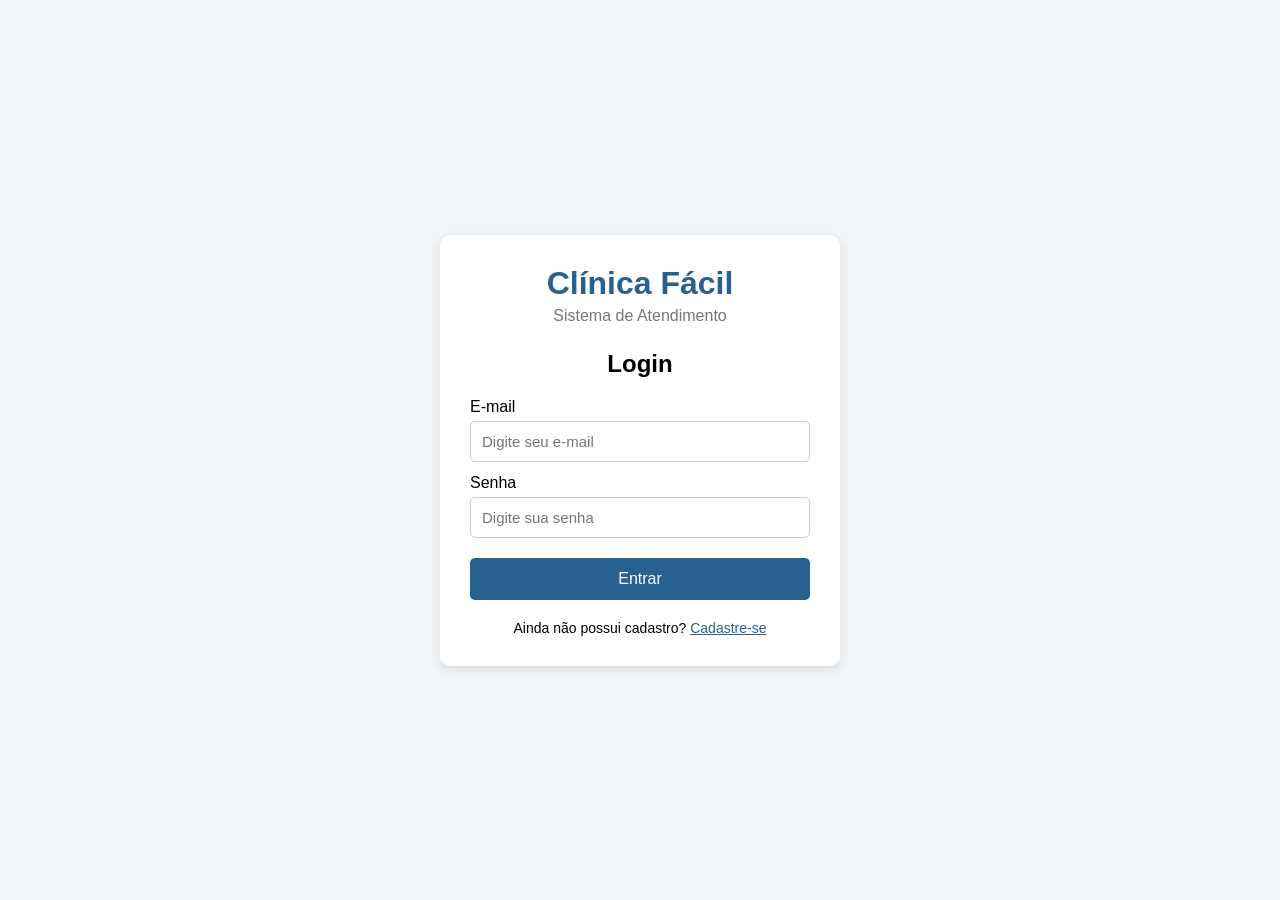
<file: Projeto Software/index.html>
<!DOCTYPE html>
<html lang="pt-BR">
<head>
    <meta charset="UTF-8">
    <meta name="viewport" content="width=device-width, initial-scale=1.0">
    <title>Login - Sistema de Filas</title>
    <link rel="stylesheet" href="style.css">
</head>
<body>
    <div class="container">
        <div class="card">
            <h1>Clínica Fácil</h1>
            <p class="subtitulo">Sistema de Atendimento</p>
            <h2>Login</h2>
            <form id="loginForm">
                <label for="email">E-mail</label>
                <input type="email" id="email" placeholder="Digite seu e-mail">
                <label for="senha">Senha</label>
                <input type="password" id="senha" placeholder="Digite sua senha">
                <button type="submit">Entrar</button>
            </form>
            <p id="mensagem"></p>
            <p class="link">
                Ainda não possui cadastro?
                <a href="cadastro.html">Cadastre-se</a>
            </p>
        </div>
    </div>
    <script src="script.js"></script>
</body>
</html>
</file>
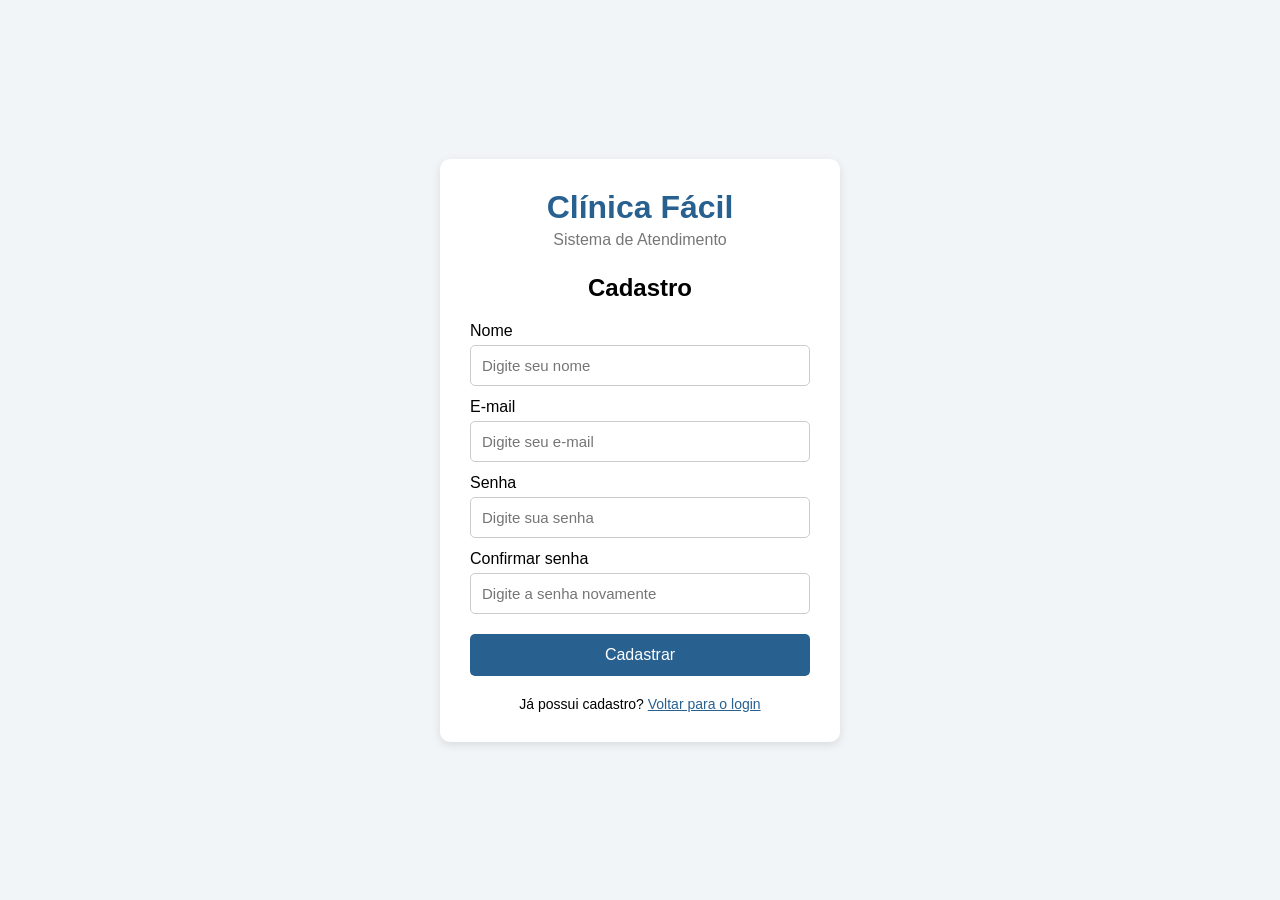
<file: Projeto Software/cadastro.html>
<!DOCTYPE html>
<html lang="pt-BR">
<head>
    <meta charset="UTF-8">
    <meta name="viewport" content="width=device-width, initial-scale=1.0">
    <title>Cadastro - Sistema de Filas</title>
    <link rel="stylesheet" href="style.css">
</head>
<body>
    <div class="container">
        <div class="card">
            <h1>Clínica Fácil</h1>
            <p class="subtitulo">Sistema de Atendimento</p>
            <h2>Cadastro</h2>
            <form id="cadastroForm">
                <label for="nome">Nome</label>
                <input type="text" id="nome" placeholder="Digite seu nome">
                <label for="emailCadastro">E-mail</label>
                <input type="email" id="emailCadastro" placeholder="Digite seu e-mail">
                <label for="senhaCadastro">Senha</label>
                <input type="password" id="senhaCadastro" placeholder="Digite sua senha">
                <label for="confirmarSenha">Confirmar senha</label>
                <input type="password" id="confirmarSenha" placeholder="Digite a senha novamente">
                <button type="submit">Cadastrar</button>
            </form>
            <p id="mensagemCadastro"></p>
            <p class="link">
                Já possui cadastro?
                <a href="index.html">Voltar para o login</a>
            </p>
        </div>
    </div>
    <script src="script.js"></script>
</body>
</html>
</file>
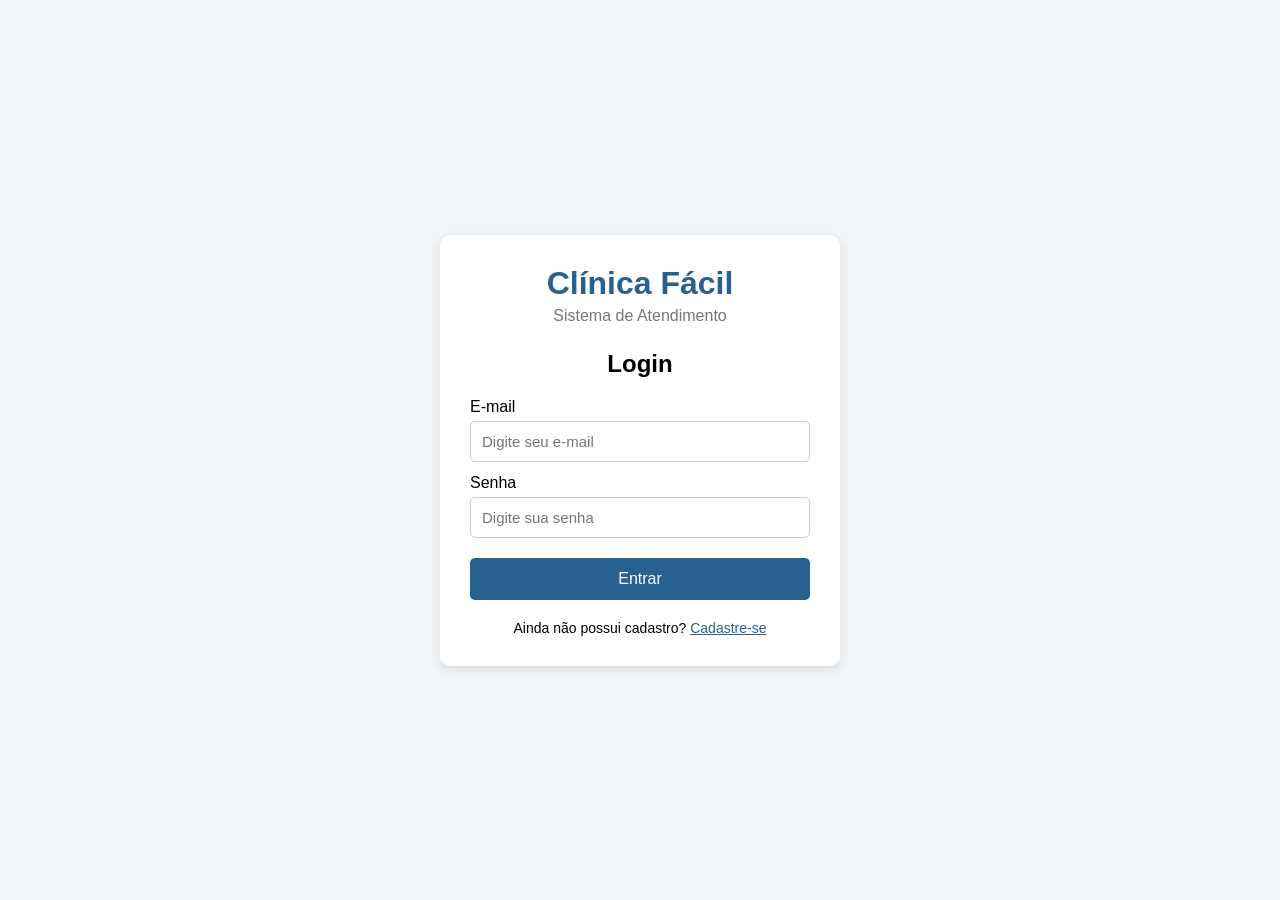
<file: Projeto Software/fila.html>
<!DOCTYPE html>
<html lang="pt-BR">
<head>
    <meta charset="UTF-8">
    <meta name="viewport" content="width=device-width, initial-scale=1.0">
    <title>Fila - Sistema de Atendimento</title>
    <link rel="stylesheet" href="style.css">
</head>
<body>
    <div class="container">
        <div class="card fila-card">
            <h1>Clínica Fácil</h1>
            <p class="subtitulo">Sistema de Atendimento</p>
            <h2>Fila de Atendimento</h2>
            <div class="senha-atual">
                <p>Senha atual</p>
                <strong id="senhaAtual">A000</strong>
            </div>
            <div class="info-fila">
                <p>Próxima senha:</p>
                <strong id="proximaSenha">A001</strong>
            </div>
            <button id="gerarSenha">Gerar minha senha</button>
            <p id="minhaSenha"></p>
            <button class="botao-secundario" id="sair">Sair</button>
        </div>
    </div>
    <script src="script.js"></script>
</body>
</html>
</file>
<file: Projeto Software/style.css>
* {
    box-sizing: border-box;
    margin: 0;
    padding: 0;
}
body {
    font-family: Arial, sans-serif;
    background-color: #f2f5f7;
    min-height: 100vh;
}
.container {
    display: flex;
    justify-content: center;
    align-items: center;
    min-height: 100vh;
    padding: 20px;
}
.card {
    background-color: white;
    width: 100%;
    max-width: 400px;
    padding: 30px;
    border-radius: 10px;
    box-shadow: 0 3px 10px rgba(0, 0, 0, 0.1);
}
h1 {
    text-align: center;
    color: #286090;
    margin-bottom: 5px;
}
.subtitulo {
    text-align: center;
    color: #777;
    margin-bottom: 25px;
}
h2 {
    text-align: center;
    margin-bottom: 20px;
}
label {
    display: block;
    margin-top: 12px;
    margin-bottom: 5px;
}
input {
    width: 100%;
    padding: 11px;
    border: 1px solid #ccc;
    border-radius: 5px;
    font-size: 15px;
}
button {
    width: 100%;
    padding: 12px;
    margin-top: 20px;
    border: none;
    border-radius: 5px;
    background-color: #286090;
    color: white;
    font-size: 16px;
    cursor: pointer;
}
button:hover {
    background-color: #204d74;
}
.link {
    text-align: center;
    margin-top: 20px;
    font-size: 14px;
}
a {
    color: #286090;
}
#mensagem,
#mensagemCadastro {
    text-align: center;
    margin-top: 15px;
}
.senha-atual {
    text-align: center;
    background-color: #f2f5f7;
    padding: 20px;
    border-radius: 8px;
    margin-bottom: 20px;
}
.senha-atual p {
    margin-bottom: 10px;
}
.senha-atual strong {
    font-size: 42px;
    color: #286090;
}
.info-fila {
    text-align: center;
    margin-bottom: 10px;
}
.info-fila strong {
    font-size: 24px;
}
#minhaSenha {
    text-align: center;
    margin-top: 20px;
    font-size: 18px;
    font-weight: bold;
}
.botao-secundario {
    background-color: #777;
}
.botao-secundario:hover {
    background-color: #555;
}
</file>
